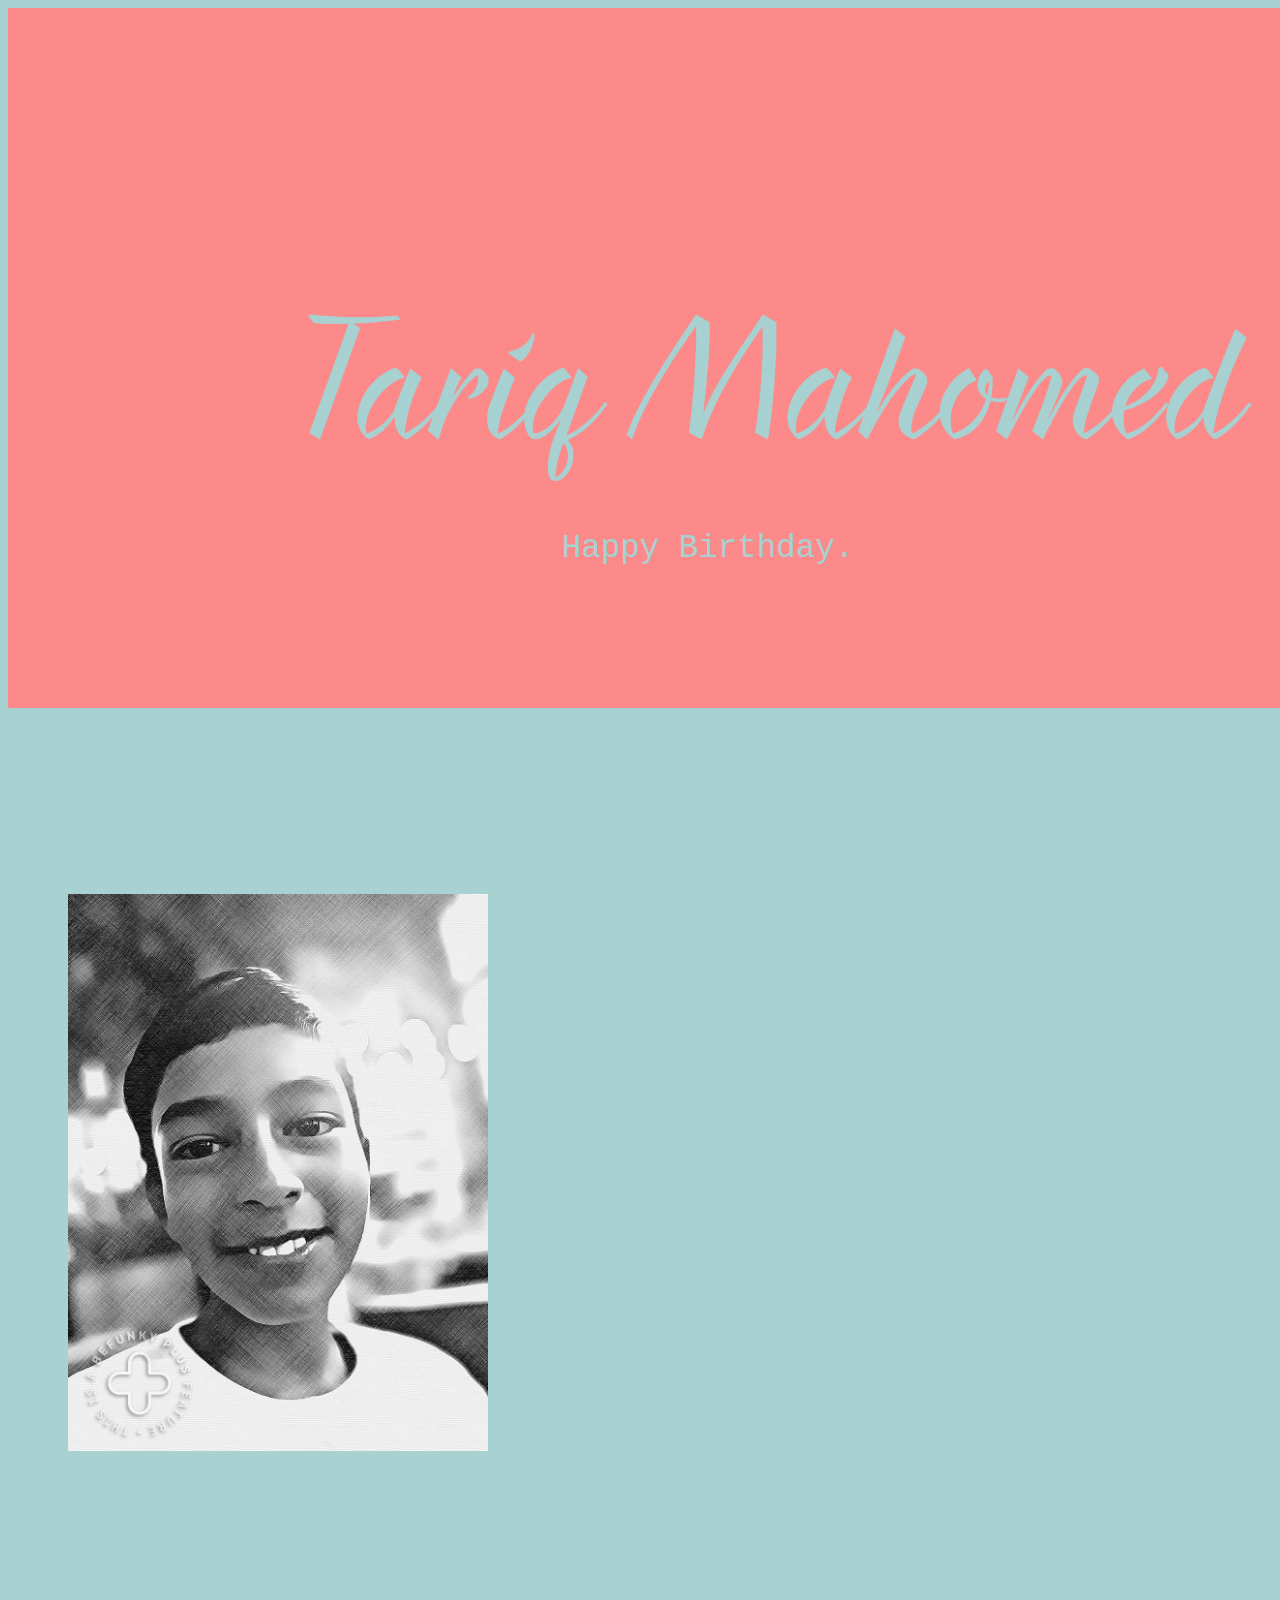
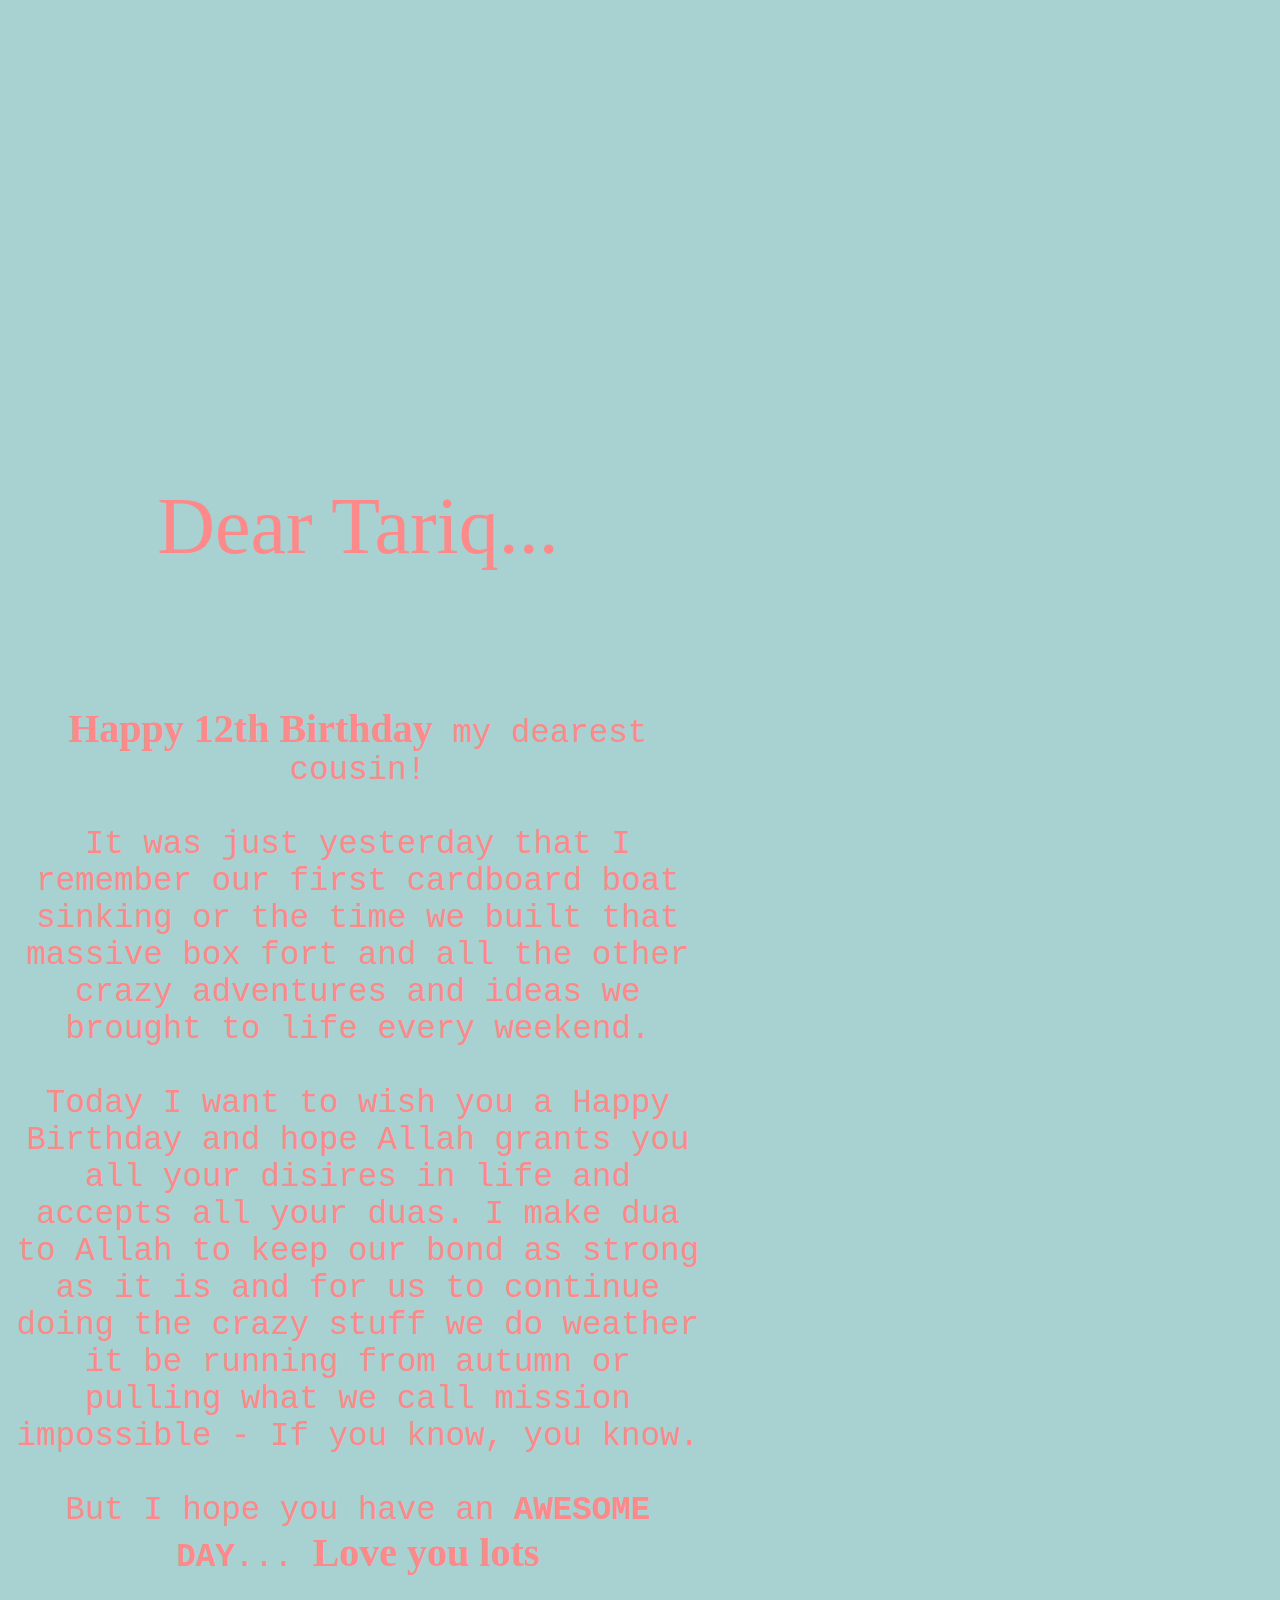
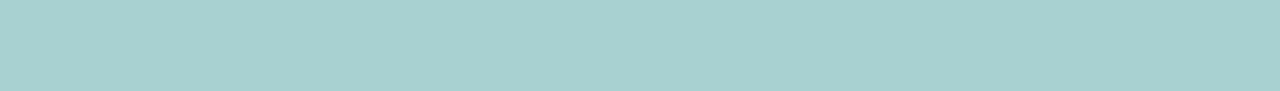
<file: Index.html>
<!DOCTYPE html>
<html lang="en">
<head>
    <link rel="stylesheet" href="Style.css">
    <meta charset="UTF-8">
    <title>Tariq Mahomed</title>
</head>
<body>
    <div class="Name">

        <img class="NameH1" src="Name.png">
        <p class="NameP">Happy Birthday.</p>
    </div>

    <div class="ImgDiv">
        <img class="TariqM" src="TariqM.png">
    </div>
    <div class="Info">
        <p class="Dear">Dear Tariq...</p>

        <p class="Paragraph"><strong class="Test">Happy 12th Birthday</strong> my dearest cousin! <br><br>
        It was just yesterday that I remember our first cardboard boat sinking or the time we built that massive box fort and 
        all the other crazy adventures and ideas we brought to life every weekend. <br><br>

        Today I want to wish you a Happy Birthday and hope Allah grants you all your disires in life and accepts all your duas. I make dua to Allah
        to keep our bond as strong as it is and for us to continue doing the crazy stuff we do weather it be running from autumn or pulling what 
        we call mission impossible - If you know, you know. <br><br>

        But I hope you have an <strong>AWESOME DAY</strong>... <strong class="Test">Love you lots</strong>
        </p>

        <br><br><br>
        

    </div>
</body>
</html>
</file>
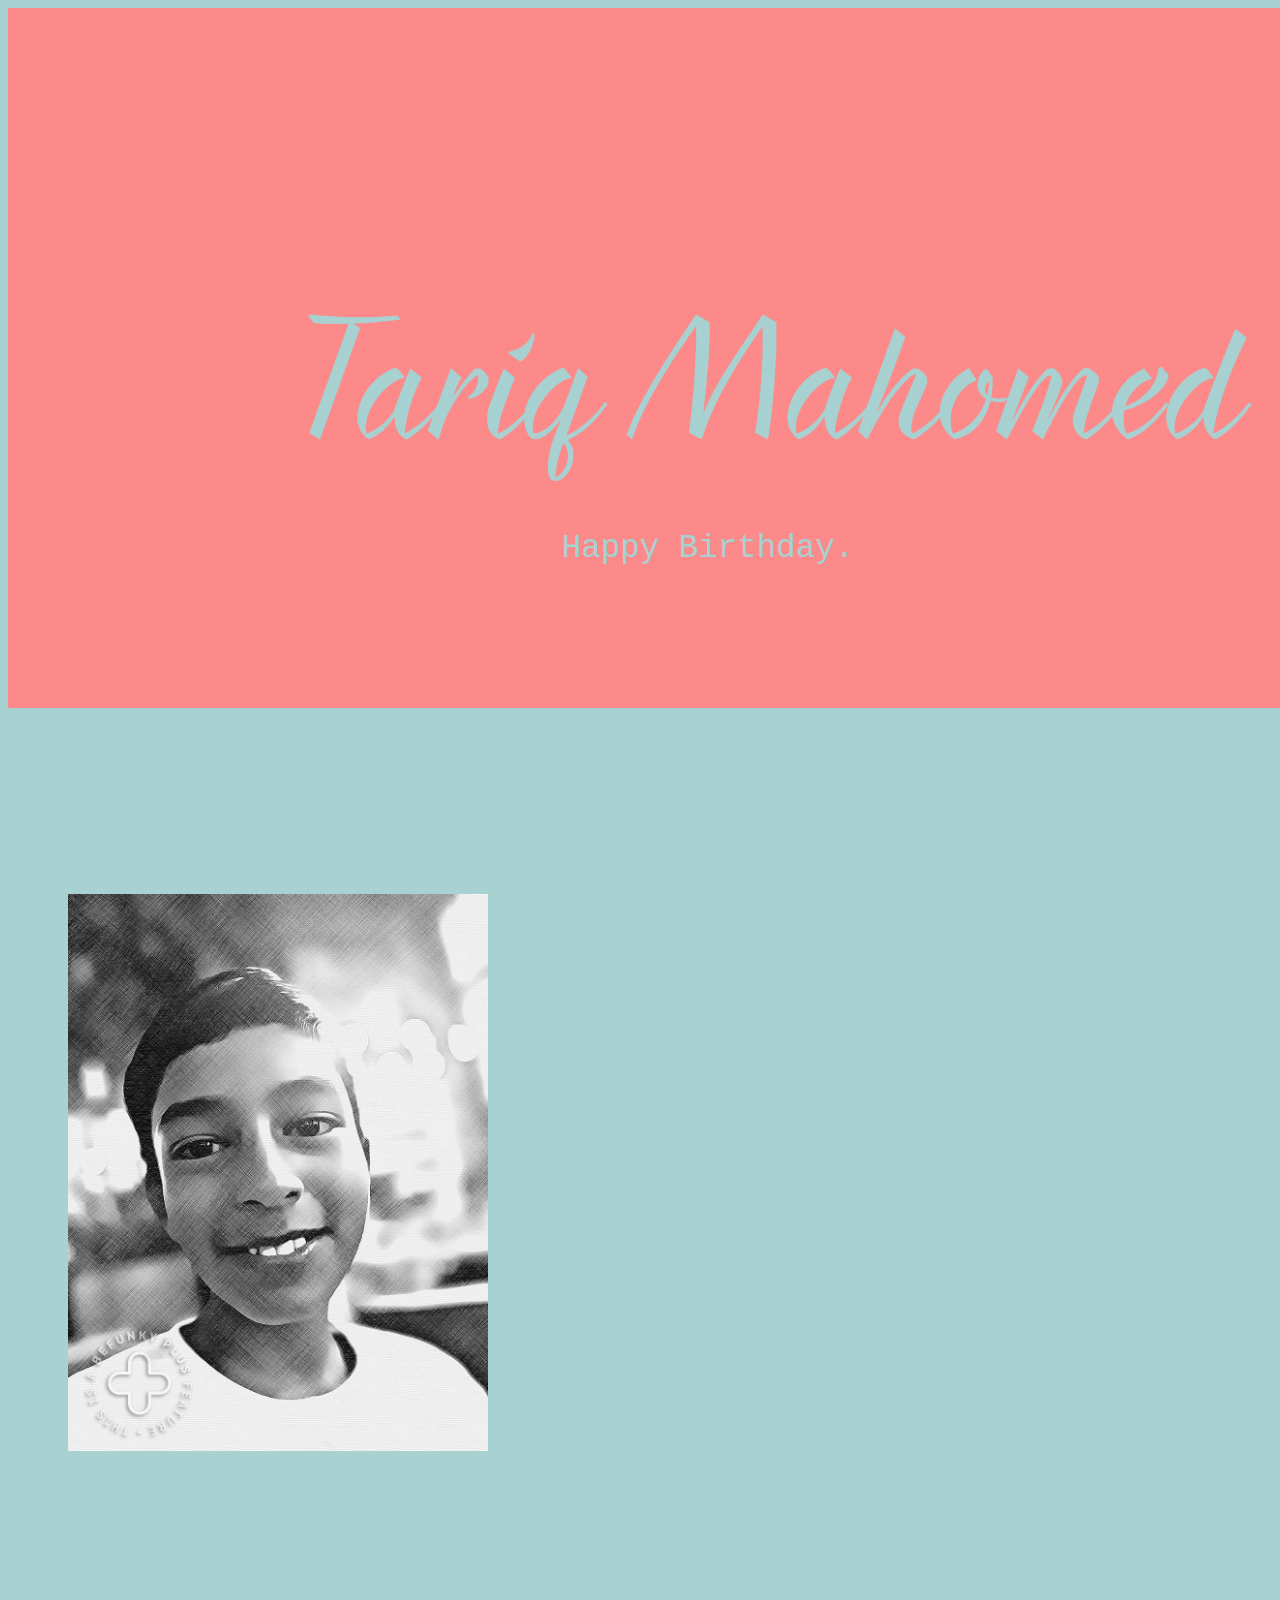
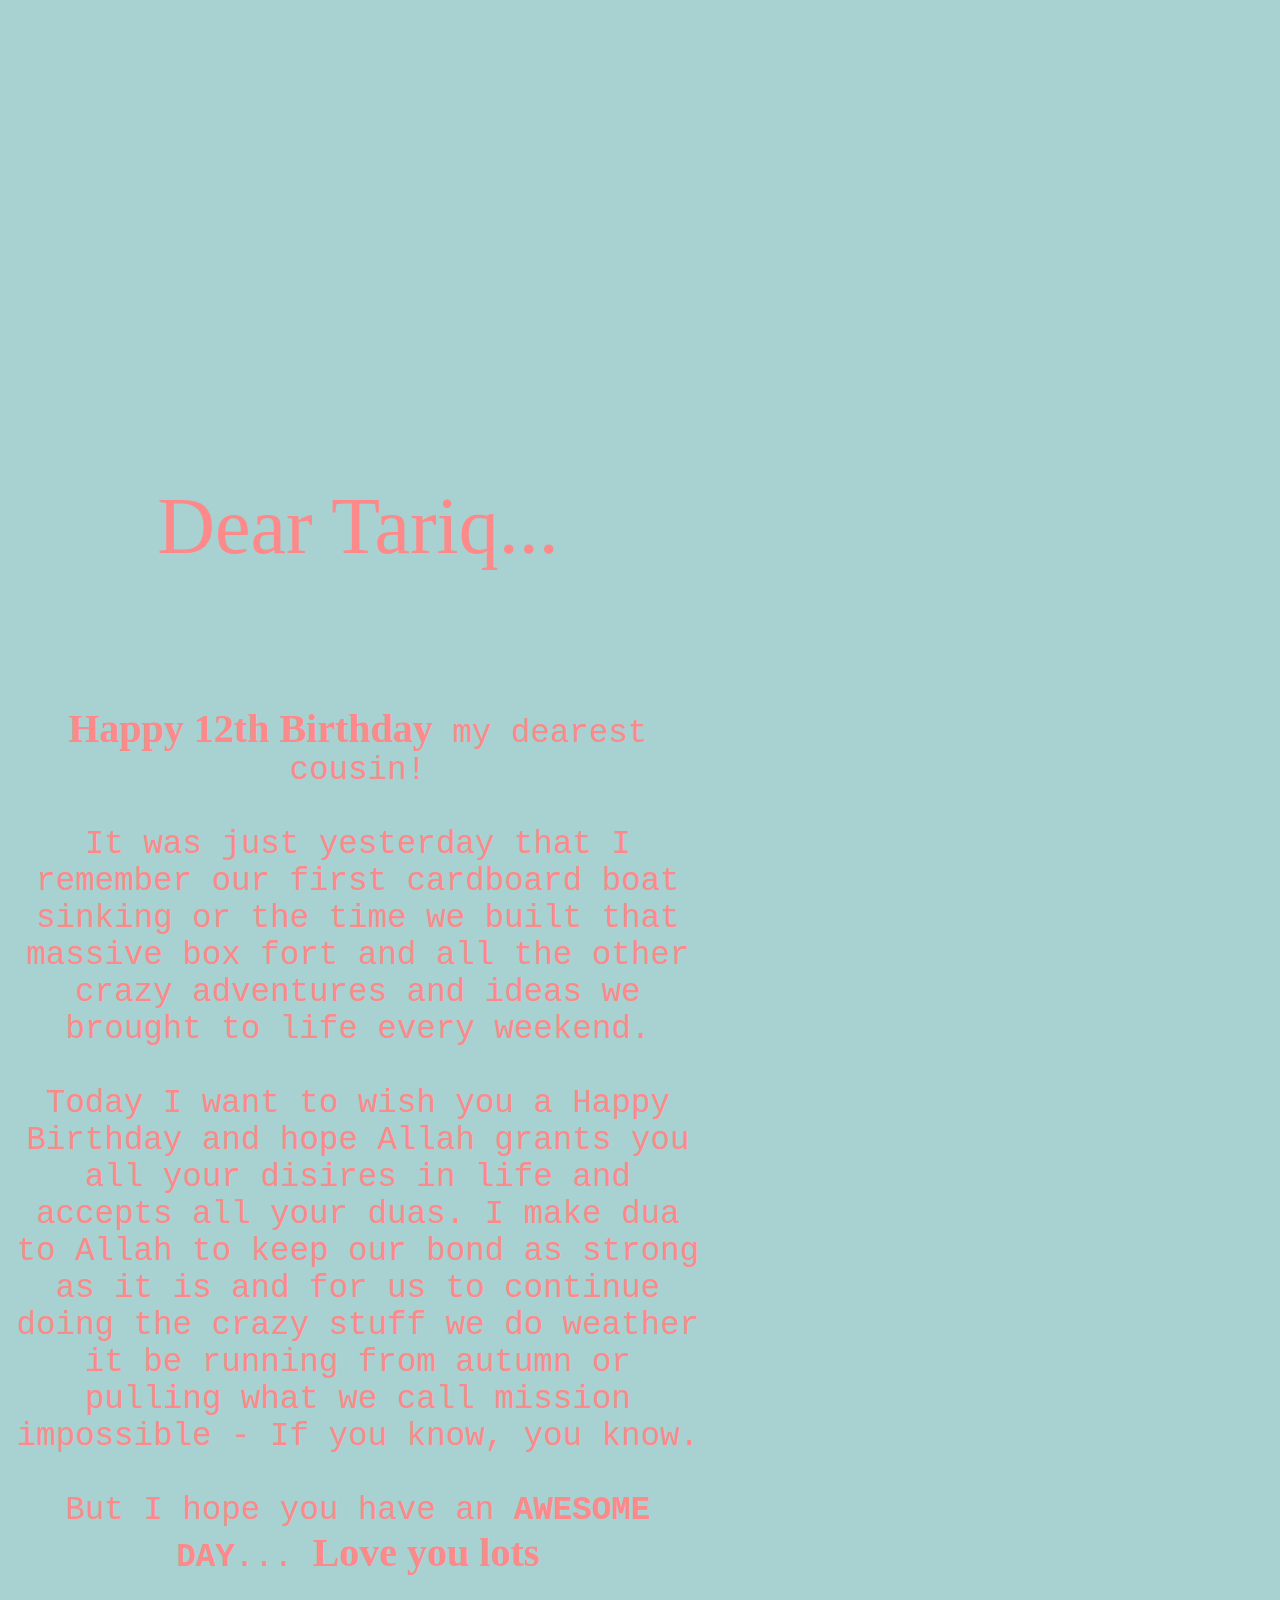
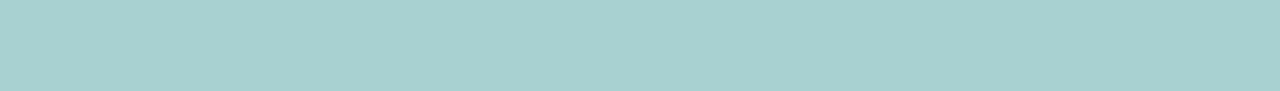
<file: index.html>
<!DOCTYPE html>
<html lang="en">
<head>
    <link rel="stylesheet" href="Style.css">
    <meta charset="UTF-8">
    <title>Tariq Mahomed</title>
</head>
<body>
    <div class="Name">

        <img class="NameH1" src="Name.png">
        <p class="NameP">Happy Birthday.</p>
    </div>

    <div class="ImgDiv">
        <img class="TariqM" src="TariqM.png">
    </div>
    <div class="Info">
        <p class="Dear">Dear Tariq...</p>

        <p class="Paragraph"><strong class="Test">Happy 12th Birthday</strong> my dearest cousin! <br><br>
        It was just yesterday that I remember our first cardboard boat sinking or the time we built that massive box fort and 
        all the other crazy adventures and ideas we brought to life every weekend. <br><br>

        Today I want to wish you a Happy Birthday and hope Allah grants you all your disires in life and accepts all your duas. I make dua to Allah
        to keep our bond as strong as it is and for us to continue doing the crazy stuff we do weather it be running from autumn or pulling what 
        we call mission impossible - If you know, you know. <br><br>

        But I hope you have an <strong>AWESOME DAY</strong>... <strong class="Test">Love you lots</strong>
        </p>

        <br><br><br>
        

    </div>
</body>
</html>
</file>
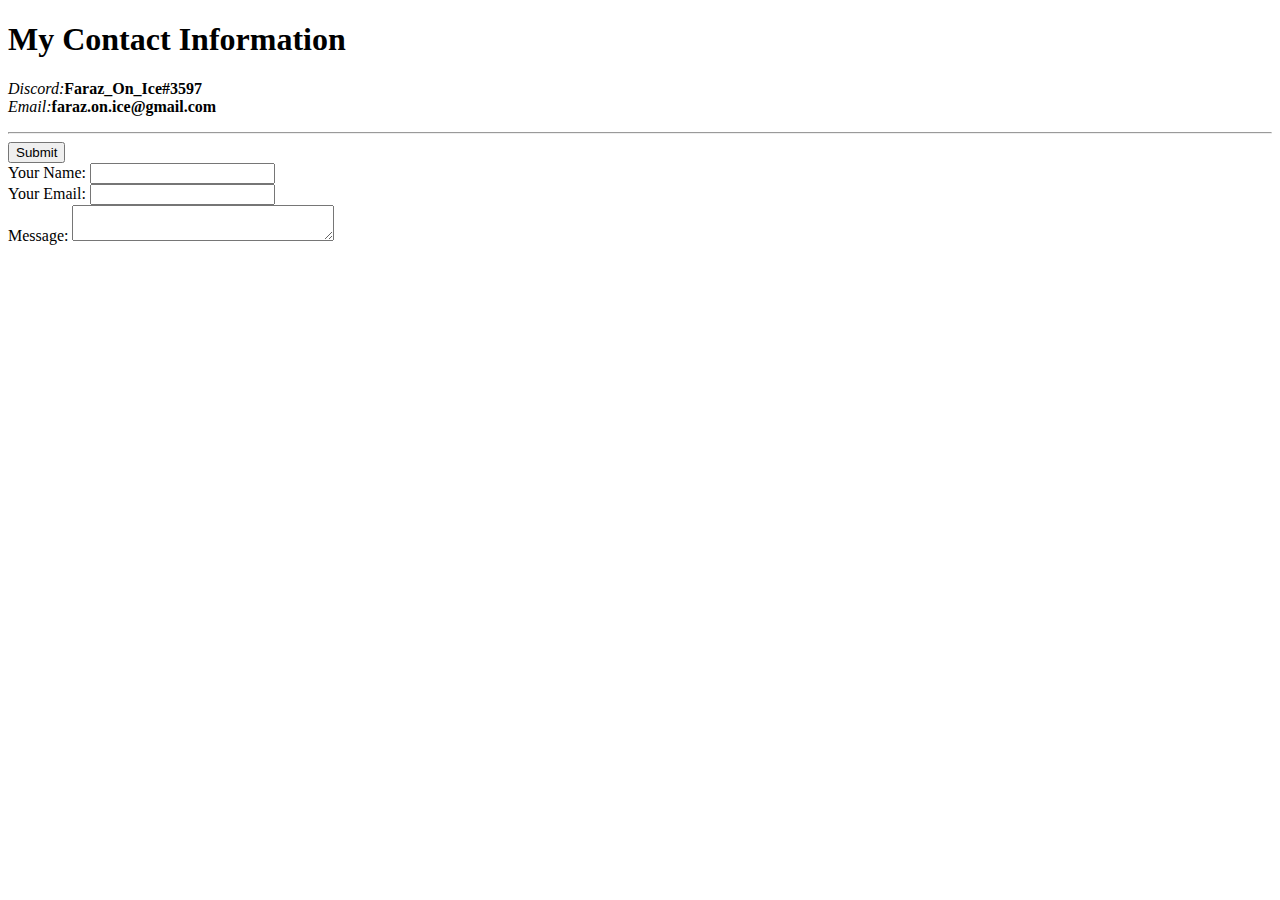
<file: contact.html>
<!DOCTYPE html>
<html lang="en">
<head>
    <meta charset="UTF-8">
    <title>Contact Me</title>
</head>
<body>
    <h1>My Contact Information</h1>
    <p><em>Discord:</em><strong>Faraz_On_Ice#3597</strong><br>
        <em>Email:</em><strong>faraz.on.ice@gmail.com</strong>
    </p>

    <hr>
    <form class="" action="mailto:farazmahomed@icloud.com" method="post">
        <input type="button" name="" value="Submit"> <br>
        <label>Your Name:</label>
        <input type="text" name="" value=""> <br>
        <label>Your Email:</label>
        <input type="email" name="" value=""> <br>
        <label>Message:</label> 
        <textarea name="name" row="10" cols="30"></textarea>
        
    </form>
    
</body>
</html>
</file>
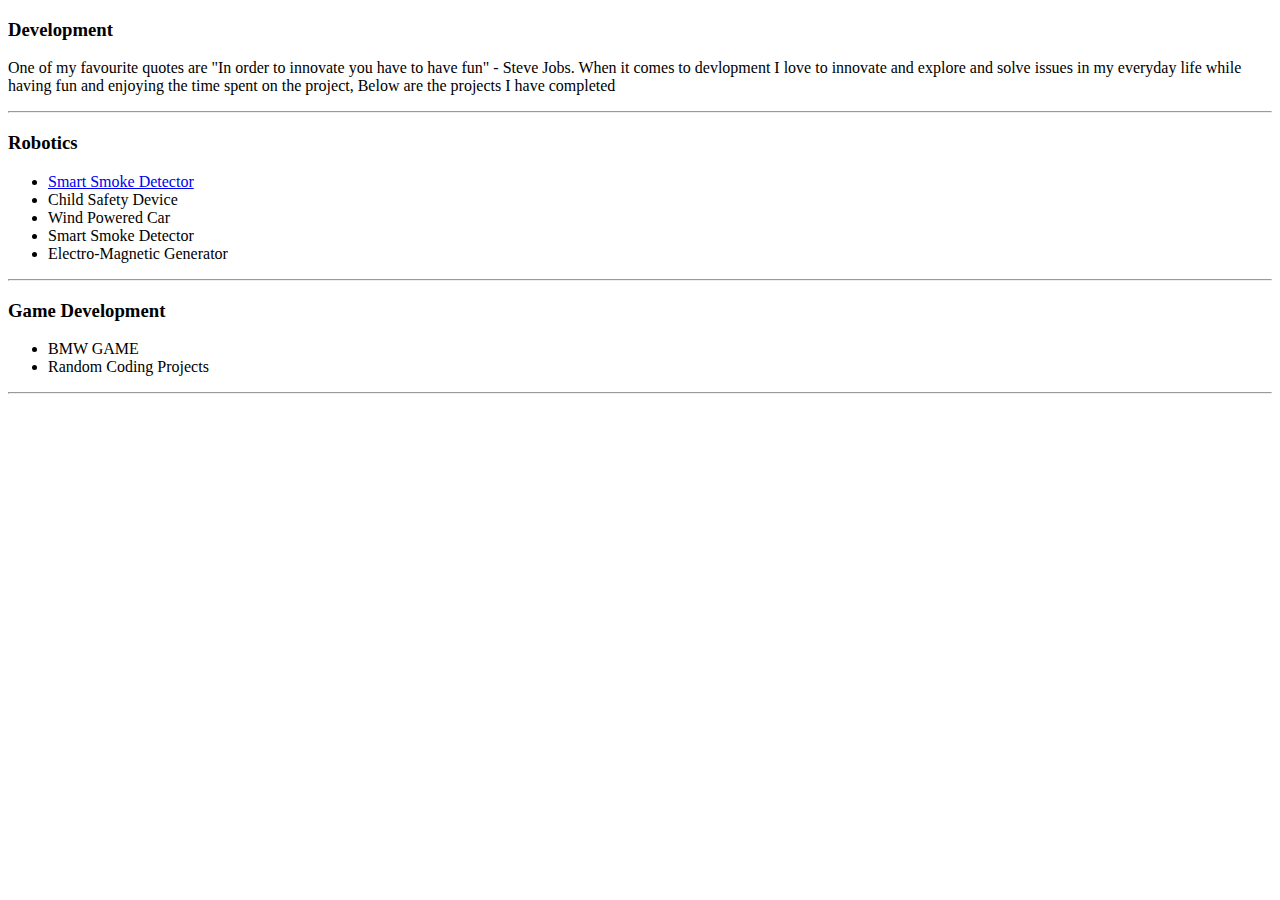
<file: projects.html>
<!DOCTYPE html>
<html lang="en">
<head>
    <meta charset="UTF-8">
    <title>Projects</title>
</head>
<body>
    <h3>Development</h3>
    <p>One of my favourite quotes are "In order to innovate you have to have fun" - Steve Jobs. When it comes to devlopment I love to innovate and explore and solve issues in my everyday life while having fun and enjoying the time spent on the project, Below are the projects I have completed <hr></p>

    <h3>Robotics</h3>
    <ul>
        <li><a href="https://www.youtube.com/watch?v=EHYrv7tf9yc">Smart Smoke Detector</a></li>
        <li>Child Safety Device</li>
        <li>Wind Powered Car</li>
        <li>Smart Smoke Detector</li>
        <li>Electro-Magnetic Generator</li></ul>
        <hr>

    <h3>Game Development</h3>
    <ul>
        <li>BMW GAME</li>
        <li>Random Coding Projects</li>
    </ul>
    <hr>

</body>
</html>
</file>
<file: Style.css>
body {
    background-color: #A8D1D1;
}

.Name {
    width: 1400px;
    height: 700px;
    margin-bottom: 10%;
    background-color: #FD8A8A;
}

.NameH1 {
    color: #A8D1D1;
    margin-top: 20%;
    width: 70%;
    margin-left: 20%;
    margin-bottom: 0%;
}

.NameP {
    text-align: center;
    font-size: 250%;
    font-family: monospace;
    color: #A8D1D1;
}

.Info {
    margin-top: 10%;
    display: inline-block;
    width: 700px;
    height: 700px;
}

.ImgDiv {
    display: inline-block;
    margin-top: 0;
    width: 600px;
    height: 700px;
}

.TariqM {
    color: #A8D1D1;
    margin-top: 10%;
    width: 70%;
    margin-left: 10%;
    display: inline-block;
    margin-bottom: 10%;
    padding-bottom: 60%;

}

.Dear {
    color: #FD8A8A;
    font-size: 500%;
    text-align: center;
    font-family: cursive;
    margin-bottom: 0;
}

.Paragraph {
    color: #FD8A8A;
    font-size: 250%;
    text-align: center;
    padding-top: 100px;
    font-family: monospace;
}

.Test {
    font-family: cursive;
}
</file>
